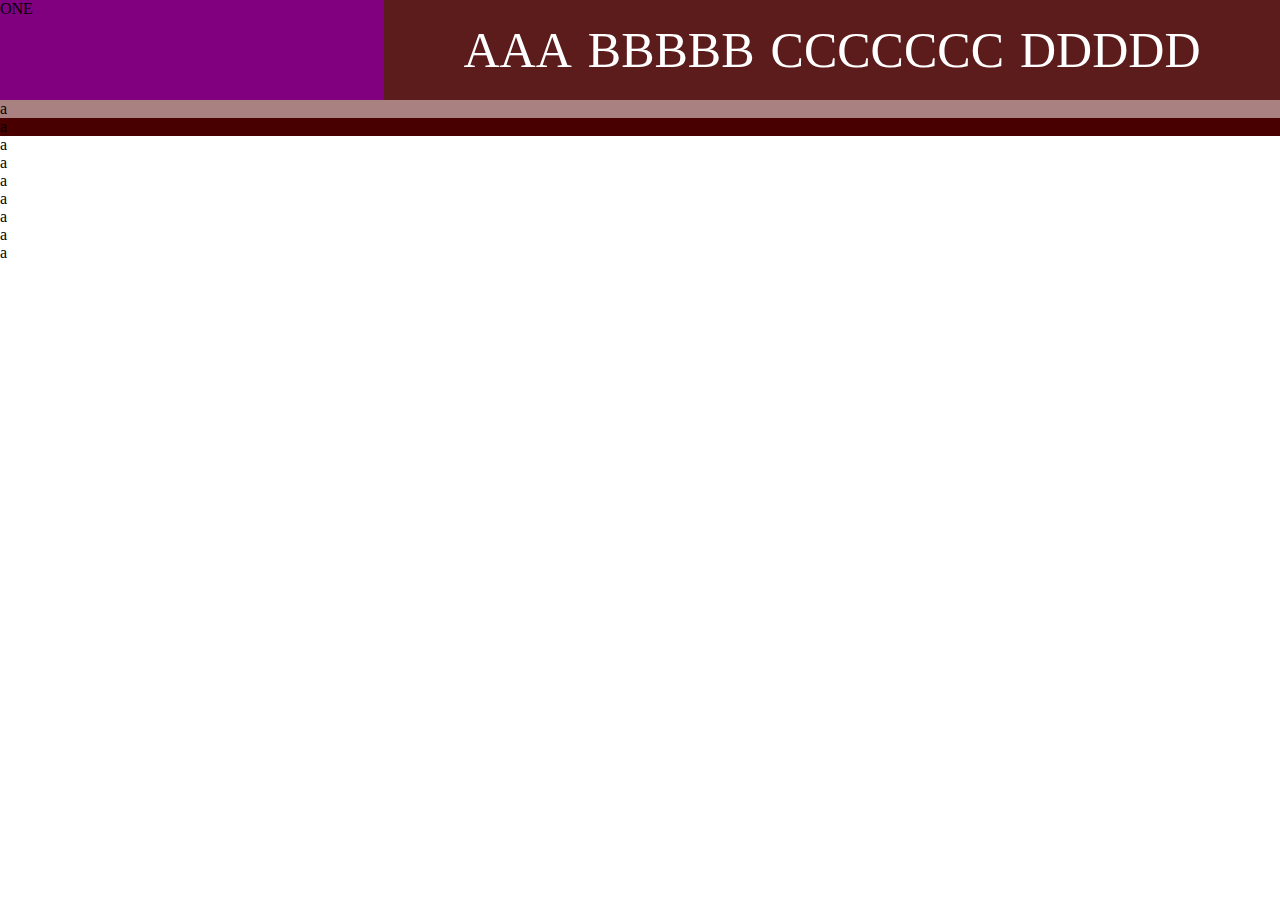
<file: Exercice template grid/index.html>
<!DOCTYPE html>
<html lang="en">

<head>
    <meta charset="UTF-8">
    <meta http-equiv="X-UA-Compatible" content="IE=edge">
    <meta name="viewport" content="width=device-width, initial-scale=1.0">
    <link rel="stylesheet" href="/Exercice template grid/style.css">
    <link href="https://cdn.jsdelivr.net/npm/bootstrap@5.0.2/dist/css/bootstrap.min.css" rel="stylesheet" integrity="sha384-EVSTQN3/azprG1Anm3QDgpJLIm9Nao0Yz1ztcQTwFspd3yD65VohhpuuCOmLASjC" crossorigin="anonymous">
    <script src="https://cdn.jsdelivr.net/npm/bootstrap@5.0.2/dist/js/bootstrap.bundle.min.js" integrity="sha384-MrcW6ZMFYlzcLA8Nl+NtUVF0sA7MsXsP1UyJoMp4YLEuNSfAP+JcXn/tWtIaxVXM" crossorigin="anonymous"></script>


    <title>Document</title>
</head>

<body>
    
    <div class="container1">
        <div class="row1">
            <div class="one">ONE</div>

            <div class="two"><ul><li><a href="#">AAA</a></li><li><a href="#">BBBBB</a></li><li><a href="#">CCCCCCC</a></li><li><a href="#">DDDDD</a></li></ul>
            </div>
        </div>

            <div class="three">a</div>

            <div class="four">a</div>

            <div class="five">a</div>

            <div class="six">a</div>


        <div class="seven">
            a
        </div>

        <div class="eight">
            a
        </div>

        <div class="nine">
            a
        </div>

        <div class="ten">
            a
        </div>

        <div class="eleven">
            a
        </div>
    </div>
</body>

</html>
</file>
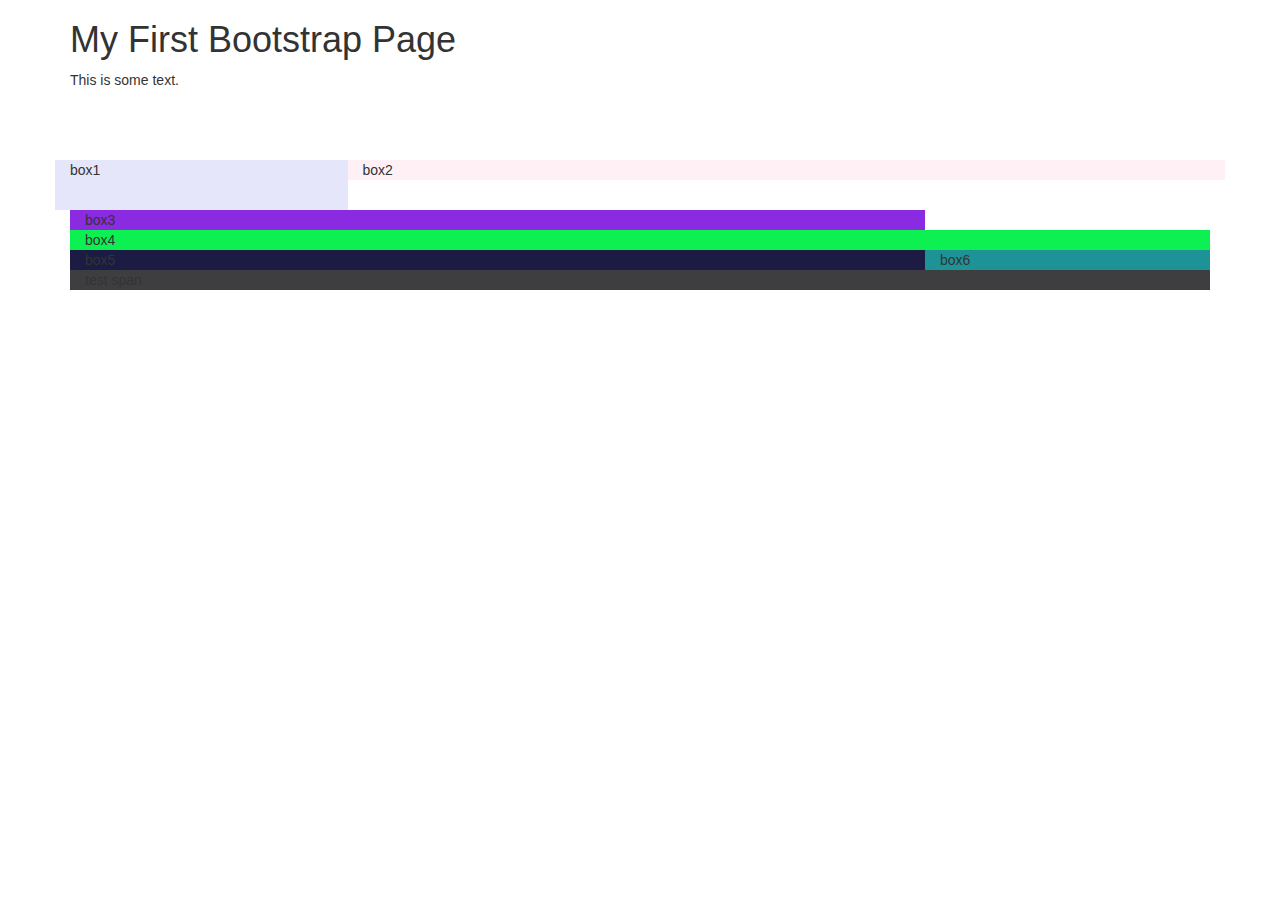
<file: Exercice Bootstrap/html/index.html>
<!DOCTYPE html>
<html lang="en">
<head>
    <meta charset="UTF-8">
    <meta http-equiv="X-UA-Compatible" content="IE=edge">
    <meta name="viewport" content="width=device-width, initial-scale=1.0">
    <title>Document</title>
    <link rel="stylesheet" href="/Exercice Bootstrap/css/style.css">
    <!-- Latest compiled and minified CSS -->
<link rel="stylesheet" href="https://maxcdn.bootstrapcdn.com/bootstrap/3.4.1/css/bootstrap.min.css">

<!-- jQuery library -->
<script src="https://ajax.googleapis.com/ajax/libs/jquery/3.6.0/jquery.min.js"></script>

<!-- Latest compiled JavaScript -->
<script src="https://maxcdn.bootstrapcdn.com/bootstrap/3.4.1/js/bootstrap.min.js"></script>

</head>
<body>
    <div class="container">
        <h1>My First Bootstrap Page</h1>
        <p>This is some text.</p>
      </div>
      <br>
      <br>
      <br>
    <div class="container">
    <div class="row">
            <div class="col-sm-3 toto" style="background-color:lavender;">box1</div> 
            <div class="col-sm-9" style="background-color:lavenderblush;">box2</div>
    </div>
            <div class="col-sm-9" style="background-color:blueviolet;">box3</div>
            <div class="col-sm-12" style="background-color:rgb(12, 241, 81);">box4</div>
            <div class="col-sm-9" style="background-color:rgb(27, 27, 68);">box5</div>
            <div class="col-sm-3" style="background-color:rgb(29, 147, 151);">box6</div>
            <div class="col-sm-12" style="background-color:rgb(62, 62, 65);">test span</div>  
    </div>
    

</body>
</html>
</file>
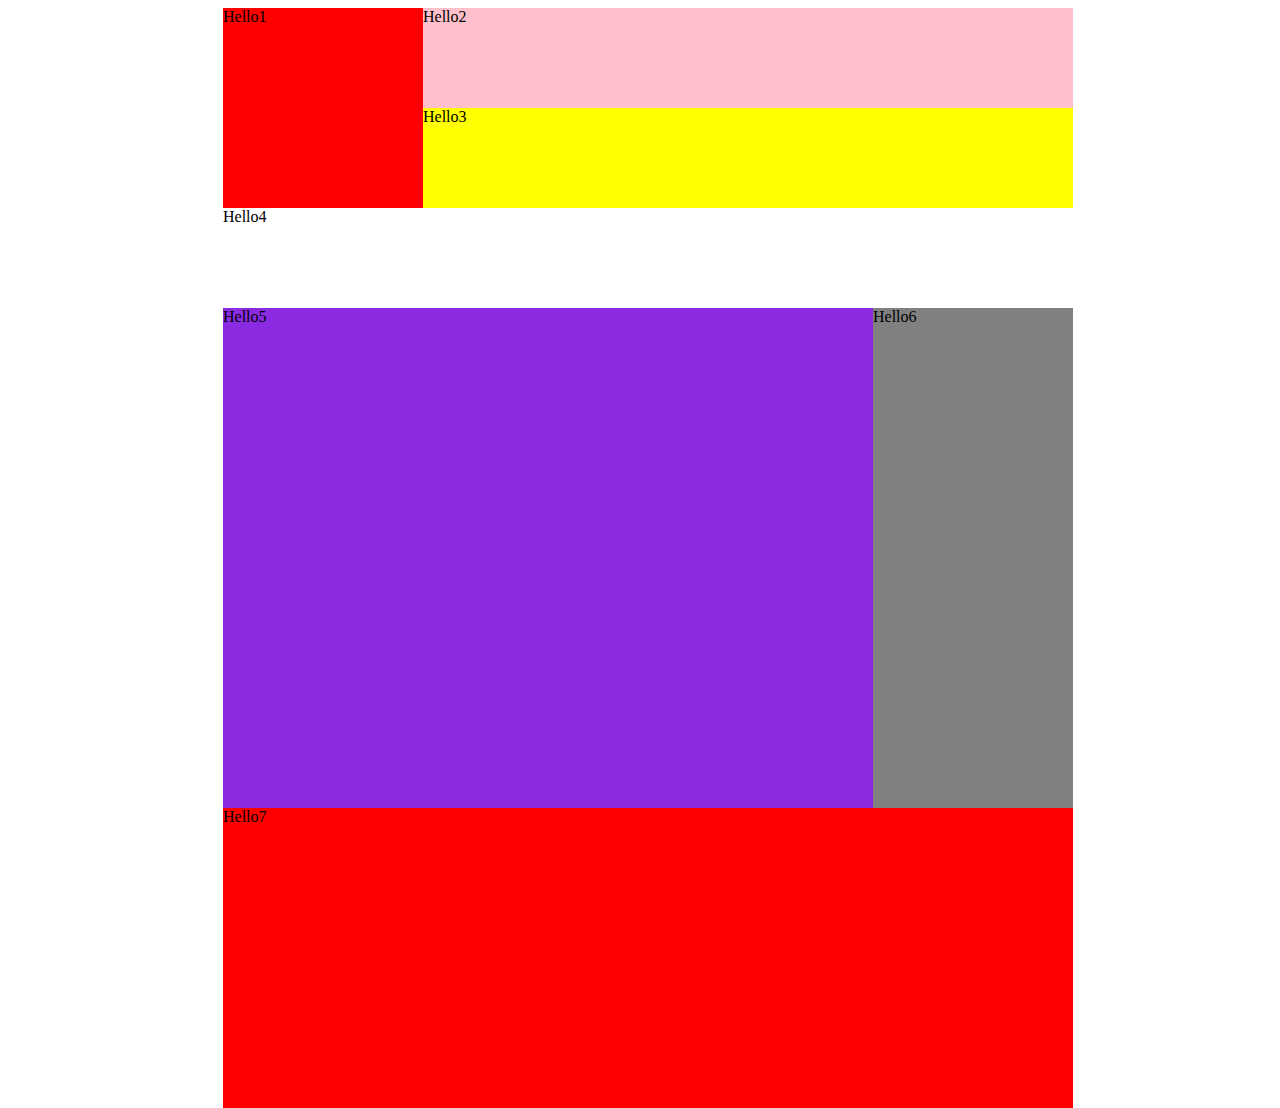
<file: Exercice Div + container/Html/index.html>
<!DOCTYPE html>
<html lang="en">
<head>
    <meta charset="UTF-8">
    <meta http-equiv="X-UA-Compatible" content="IE=edge">
    <meta name="viewport" content="width=device-width, initial-scale=1.0">
    <title>Document</title>
    <link rel="stylesheet" href="/Exercice Div + container/Css/style.css">
</head>
<body>

    <div class="container">
        <div class="box1"> Hello1 </div>
            <div class="box2"> Hello2 </div>
                <div class="box3"> Hello3 </div>
            <div class="box4"> Hello4 </div>
        <div class="box5"> Hello5 </div>
    <div class="box6"> Hello6 </div>
    <div class="box7"> Hello7 </div>
</div>
        
</body>
</html>
</file>
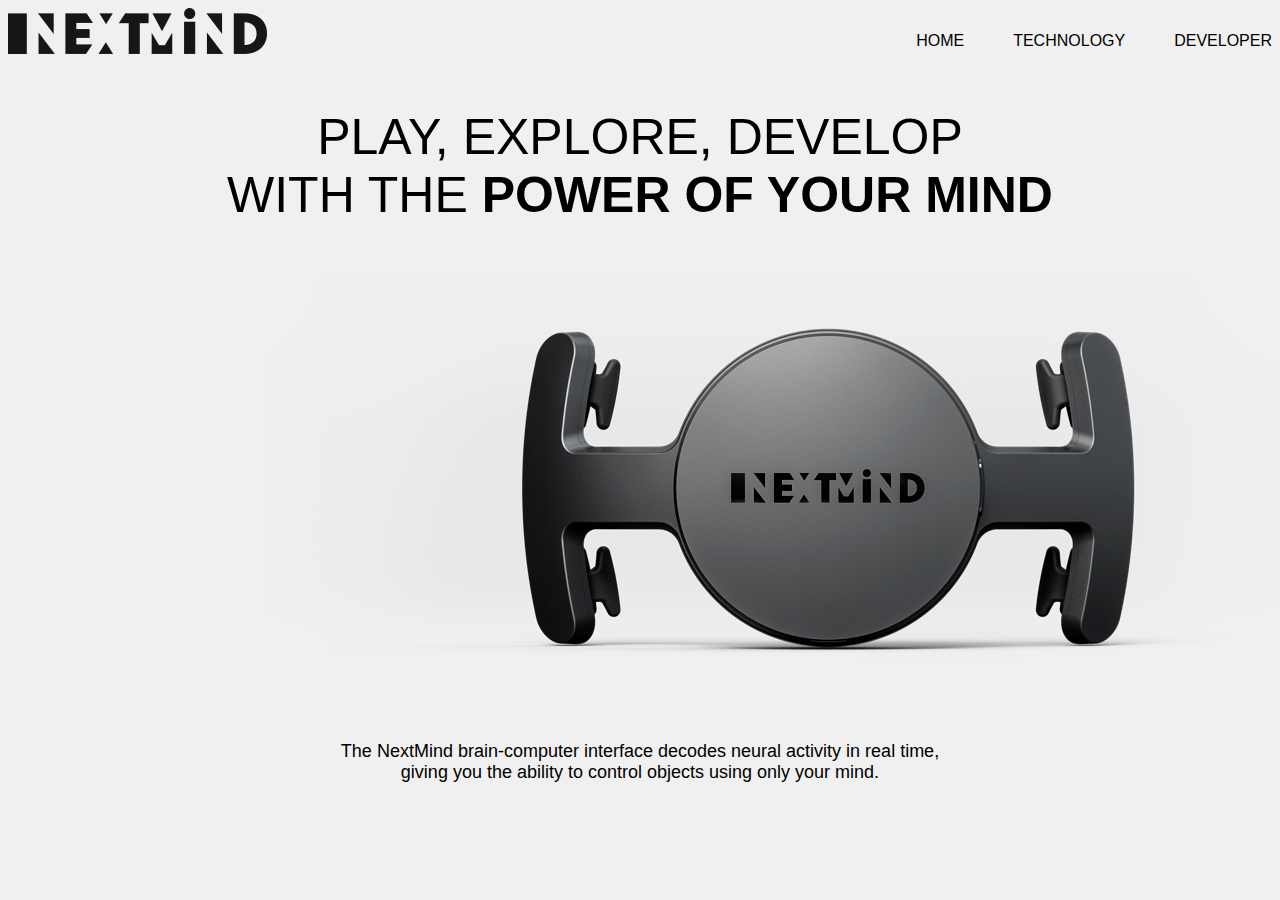
<file: Exercice NextMind/html/index.html>
<!DOCTYPE html>
<html lang="en">

<head>
    <meta charset="UTF-8">
    <meta http-equiv="X-UA-Compatible" content="IE=edge">
    <meta name="viewport" content="width=device-width, initial-scale=1.0">
    <title>NextMind</title>
    <link rel="stylesheet" href="/Exercice NextMind/css/style.css">
</head>


<body>
<div class="container">
    <header>
        <nav>
            <img src="/Exercice NextMind/images/ICO_NX_DARK.png" alt="Logo">
            <ul>
                <li>HOME</li>
                <li>TECHNOLOGY</li>
                <li>DEVELOPER</li>
            </ul>
            <p>
                PLAY, EXPLORE, DEVELOP
                <br>
                WITH THE <b>POWER OF YOUR MIND</b>
            </p>
            <div class="prototype">
                <img src="/Exercice NextMind/images/nextmind_front-e1649168830948.png" alt="prototype">
            </div>        
        </nav>
    <div class="endheader">
        <p>
            The NextMind brain-computer interface decodes neural activity in real time,
            <br> 
            giving you the ability to control objects using only your mind.
        </p>
    </div>
    </header>
</div>

</body>

</html>
</file>
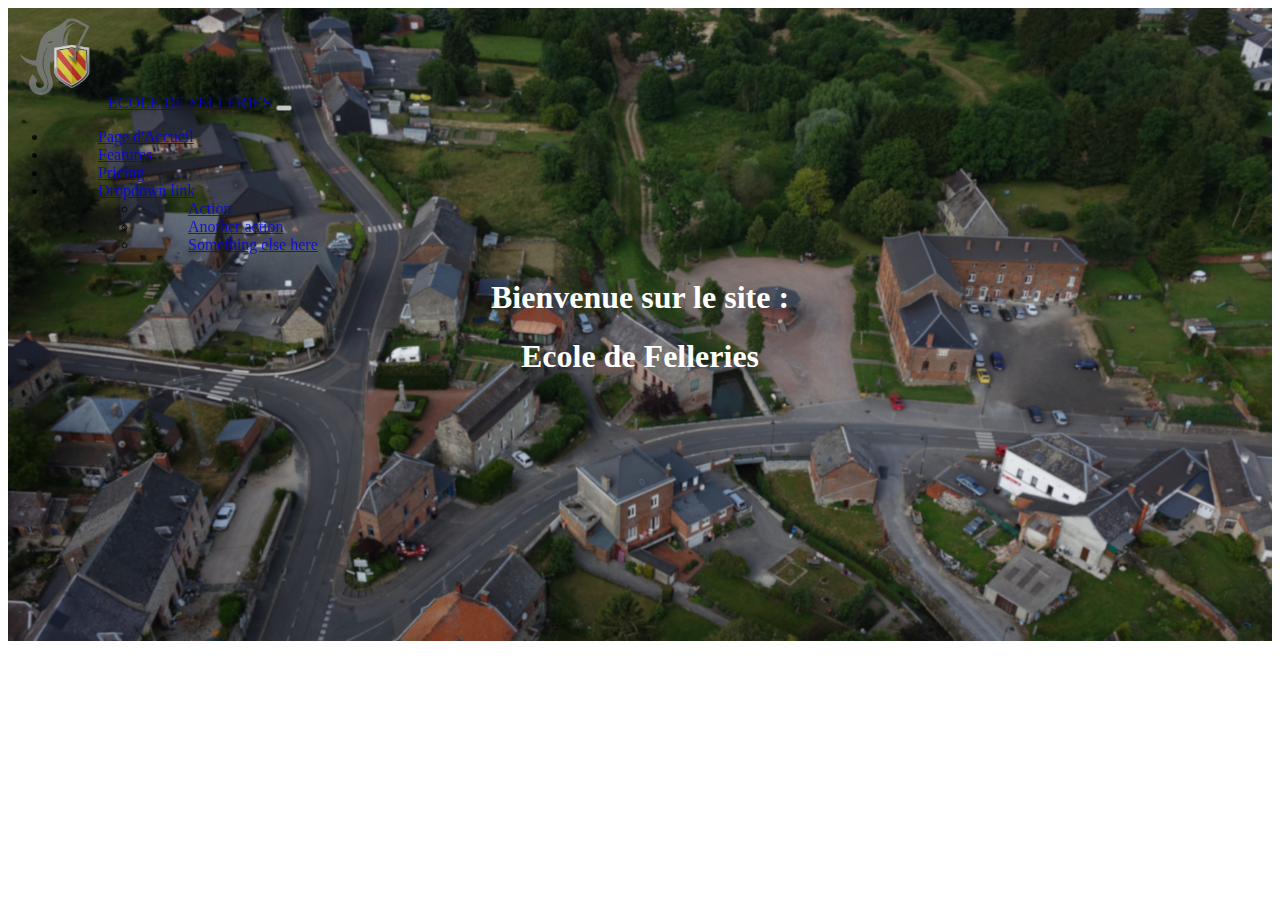
<file: Site Ecole/html/index.html>
<!DOCTYPE html>
<html lang="en">

<head>
    <meta charset="UTF-8">
    <meta http-equiv="X-UA-Compatible" content="IE=edge">
    <meta name="viewport" content="width=device-width, initial-scale=1.0">
    <link rel="stylesheet" href="/Site Ecole/css/style.css">
    <link href="https://cdn.jsdelivr.net/npm/bootstrap@5.2.0-beta1/dist/css/bootstrap.min.css" rel="stylesheet"
        integrity="sha384-0evHe/X+R7YkIZDRvuzKMRqM+OrBnVFBL6DOitfPri4tjfHxaWutUpFmBp4vmVor" crossorigin="anonymous">
    <script src="https://cdn.jsdelivr.net/npm/bootstrap@5.2.0-beta1/dist/js/bootstrap.bundle.min.js"
        integrity="sha384-pprn3073KE6tl6bjs2QrFaJGz5/SUsLqktiwsUTF55Jfv3qYSDhgCecCxMW52nD2"
        crossorigin="anonymous"></script>
    <title>Accueil</title>
</head>

<body>
    <header>
        <nav class="navbar navbar-expand-lg navbar-dark bg-dark">
            <div class="container-fluid">
                <a class="navbar-brand" href="#">
                    <img src="/Site Ecole/img/LOGO+FELLERIES+ELEPHANT+2019-2000-640w.webp" alt="" width="100"
                        class="d-inline-block align-text-center">ECOLE DE FELLERIES
                </a>
                <button class="navbar-toggler" type="button" data-bs-toggle="collapse" data-bs-target="#navbarNavDropdown"
                    aria-controls="navbarNavDropdown" aria-expanded="false" aria-label="Toggle navigation">
                    <span class="navbar-toggler-icon"></span>
                </button>
                <div class="collapse navbar-collapse" id="navbarNavDropdown">
                    <ul class="navbar-nav">
                        <li class="nav-item">
                            <a class="nav-link active" aria-current="page" href="#">Page d'Accueil</a>
                        </li>
                        <li class="nav-item">
                            <a class="nav-link" href="#">Features</a>
                        </li>
                        <li class="nav-item">
                            <a class="nav-link" href="#">Pricing</a>
                        </li>
                        <li class="nav-item dropdown">
                            <a class="nav-link dropdown-toggle" href="#" id="navbarDropdownMenuLink" role="button"
                                data-bs-toggle="dropdown" aria-expanded="false">
                                Dropdown link
                            </a>
                            <ul class="dropdown-menu" aria-labelledby="navbarDropdownMenuLink">
                                <li><a class="dropdown-item" href="#">Action</a></li>
                                <li><a class="dropdown-item" href="#">Another action</a></li>
                                <li><a class="dropdown-item" href="#">Something else here</a></li>
                            </ul>
                        </li>
                    </ul>
                </div>
            </div>
        </nav>
        </div>
    </header>

        <div class="corps1">
            <div class="photo">
                <img id="photo" src="/Site Ecole/img/felleries_vue_aerienne_gf.jpg" alt="fond">
            </div>
            <div class="titre1">
                <h1>Bienvenue sur le site :</h1>
                <h1>Ecole de Felleries</h1>
            </div>
        </div>
    
    
    

</body>

</html>
</file>
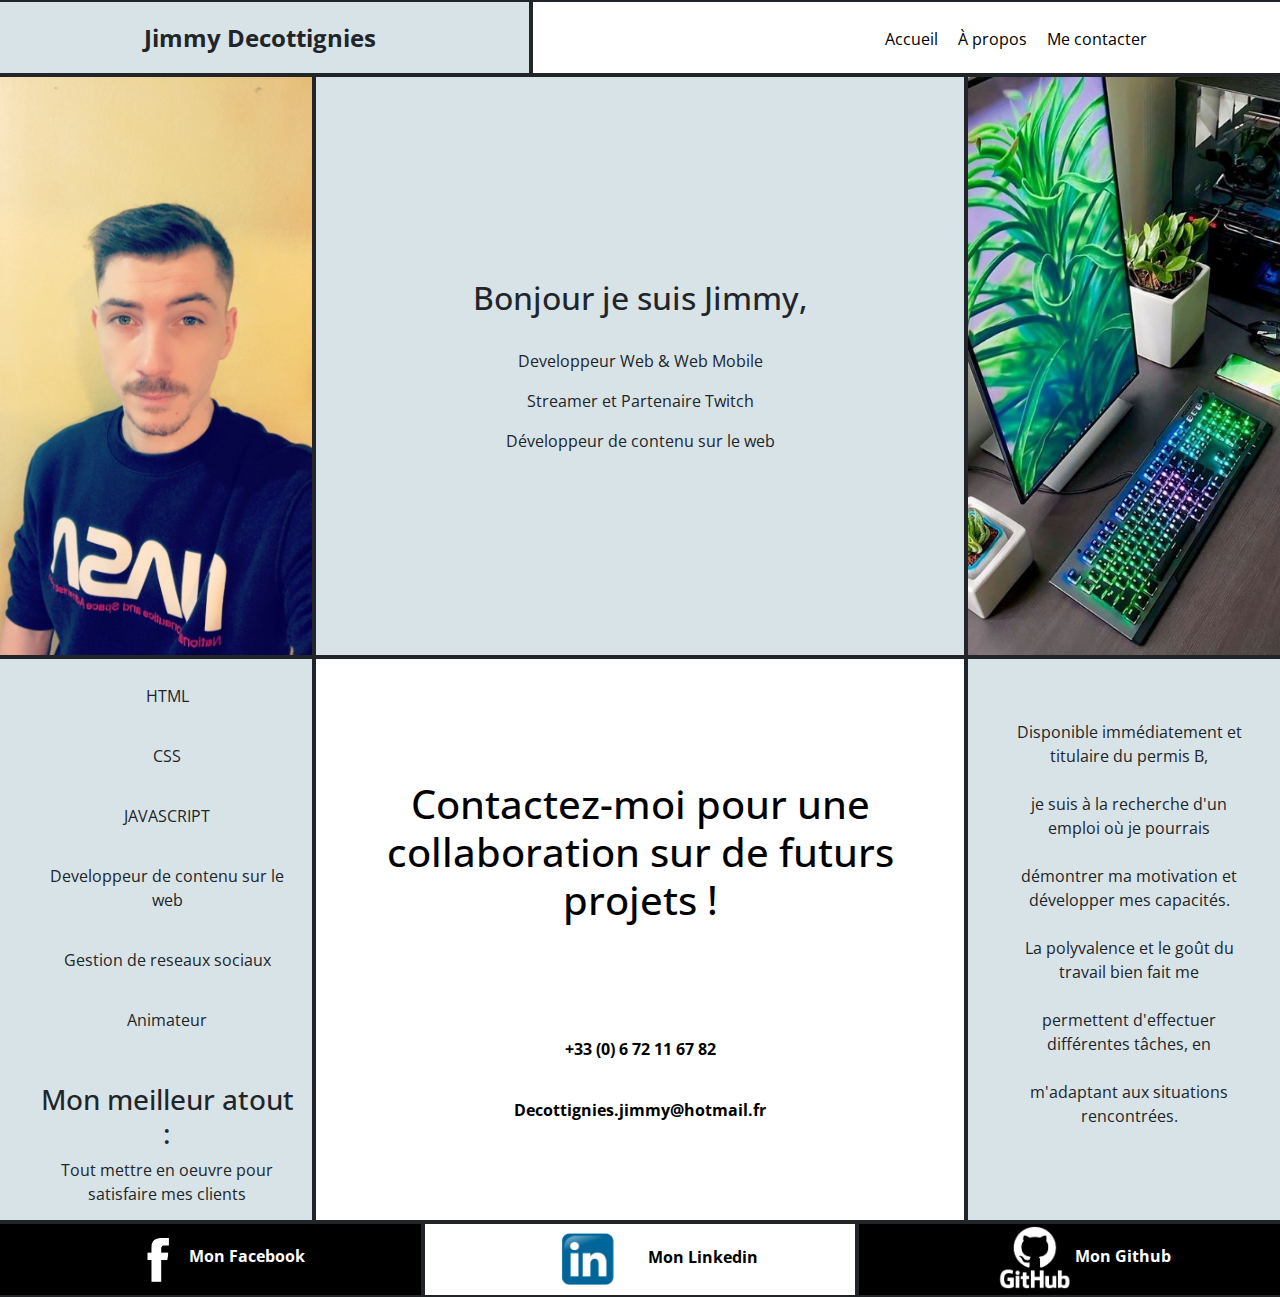
<file: CV Grid colonne Boostrap/cv.html>
<!DOCTYPE html>
<html lang="en">

<head>
    <meta charset="UTF-8">
    <meta http-equiv="X-UA-Compatible" content="IE=edge">
    <meta name="viewport" content="width=device-width, initial-scale=1.0">
    <link rel="stylesheet" href="/CV Grid colonne Boostrap/cv.css">
    <link rel="stylesheet" href="https://cdn.jsdelivr.net/npm/bootstrap@5.2.0-beta1/dist/css/bootstrap.min.css">
    <link rel="stylesheet" href="	https://cdn.jsdelivr.net/npm/bootstrap@5.2.0-beta1/dist/js/bootstrap.bundle.min.js">
    <!----------------            FONT               ---------------------->
    <link rel="preconnect" href="https://fonts.googleapis.com">
    <link rel="preconnect" href="https://fonts.gstatic.com" crossorigin>
    <link href="https://fonts.googleapis.com/css2?family=Open+Sans:wght@300&display=swap" rel="stylesheet">
    <!---------------------------------------------------------------------->
    <title>Document</title>
</head>

<body>
    <header>
        <div class="container1">
            <div class="row">
                <div class="col-12 col-sm-5 col-md-5 col-lg-5 col-xl-5" id="box1">
                    <h1 id="nom">Jimmy Decottignies</h1>
                </div>
                <div class="col-12 col-sm-7 col-md-7 col-lg-7 col-xl-7" id="box2">
                    <ul>
                        <a class="menu2" href="https://www.w3schools.com/" target="_parent">Accueil</a>
                        <a class="menu2" href="https://www.w3schools.com/" target="_parent">À propos</a>
                        <a class="menu2" href="https://www.w3schools.com/" target="_parent">Me contacter</a>
                    </ul>
                </div>
            </div>
        </div>
    </header>

        <!-- ligne transparente pour combler le position fixed du header -->
        <div class="row">
            <div class="col-12 col-sm-12 col-md-12 col-lg-12 col-xl-12" id="box3">
            </div>
        </div>
        <!---------------------------------------------------------------------------------->
        <div class="row">
            <div class="col-12 col-sm-6 col-md-4 col-lg-3 col-xl-3 px-0" id="box4"> <!-- px-0 remet le padding image a 0-->
                <img src="/CV Grid colonne Boostrap/thumbnail_IMG_0849.jpg" alt="jim" class="img-fluid" id="jim">
            </div>
            <div class="col-12 col-sm-6 col-md-4 col-lg-6 col-xl-6" id="box5">
                <div class="presentation">
                <h2>Bonjour je suis Jimmy,</h2>
                <br>
                <p>Developpeur Web & Web Mobile</p>
                <p>Streamer et Partenaire Twitch</p>
                <p>Développeur de contenu sur le web</p>
                </div>
            </div>
            <div class="col-12 col-sm-12 col-md-4 col-lg-3 col-xl-3 px-0" id="box6">
                <img src="/CV Grid colonne Boostrap/test.jpg" alt="jim" class="img-fluid" id="home">
            </div>            
        </div>

        <div class="row">
            <div class="col-12 col-sm-6 col-md-4 col-lg-3 col-xl-3" id="box7"> 
                <ul class="comp">
                    <li class="competence">
                        <p class="competence2">HTML</p>
                    </li>
                    <li class="competence">
                        <p class="competence2">CSS</p>
                    </li>
                    <li class="competence">
                        <p class="competence2">JAVASCRIPT</p>
                    </li>
                    <li class="competence">
                        <p class="competence2">Developpeur de contenu sur le web</p>
                    </li>
                    <li class="competence">
                        <p class="competence2">Gestion de reseaux sociaux</p>
                    </li>
                    <li class="competence">
                        <p class="competence2">Animateur</p>
                    </li>
    
                    <h3 class="atout">Mon meilleur atout :</h3>
                    <p class="atout">Tout mettre en oeuvre pour satisfaire mes clients</p>   
                </ul>
            </div>
            <div class="col-12 col-sm-6 col-md-4 col-lg-6 col-xl-6" id="box8">
                <h1 class="contact">Contactez-moi pour une collaboration sur de futurs projets !</h1>
            <p class="tel">+33 (0) 6 72 11 67 82</p>
            <a class="mail" href="mailto:Decottignies.jimmy@hotmail.fr">
                <p>Decottignies.jimmy@hotmail.fr</p>
            </a>
            </div>
            <div class="col-12 col-sm-12 col-md-4 col-lg-3 col-xl-3" id="box9">
                <p class="motivation">Disponible immédiatement et titulaire du permis B,<br> <br>
                    je suis à la recherche d'un emploi où je pourrais <br><br>
                    démontrer ma motivation et développer mes capacités. <br><br>
                    La polyvalence et le goût du travail bien fait me <br><br>
                    permettent d'effectuer différentes tâches, en <br><br>
                    m'adaptant aux situations rencontrées. <br><br>    
                </p>
            </div>            
        </div>

        <div class="row">
            <div class="col-12 col-sm-12 col-md-4 col-lg-4 col-xl-4" id="box10">
                <a class="facebook" href="https://www.facebook.com/decottignies.jimmy/"><img class="img-fluid"
                    src="/Exercice CV responsive/facebook-noir.png" id="facebook2">&nbsp &nbsp &nbsp Mon Facebook</a>
            </div>
            <div class="col-12 col-sm-12 col-md-4 col-lg-4 col-xl-4" id="box11">
                <a class="linkedin"
                    href="https://fr.linkedin.com/in/jimmy-decottignies-916401241?trk=people-guest_people_search-card"><img
                    class="img-fluid" id="linkedin2" src="/Exercice CV responsive/linkedin.jpg" alt="">Mon Linkedin
</a>
            </div>
            <div class="col-12 col-sm-12 col-md-4 col-lg-4 col-xl-4" id="box12">
                <a id="github" class="img-fluid" href="https://github.com/DecottigniesJimmy"><img class="github2"
                    src="/CV Grid colonne Boostrap/github.jpg" alt=""> Mon Github</a>
            </div>            
        </div>



</body>

</html>
<!--.col-	 à 576px
.col-sm-	 à 567px.
.col-md-	 à 768px
.col-lg-	 992px
.col-xl-	​​​​​​​ 1200px.-->
</file>
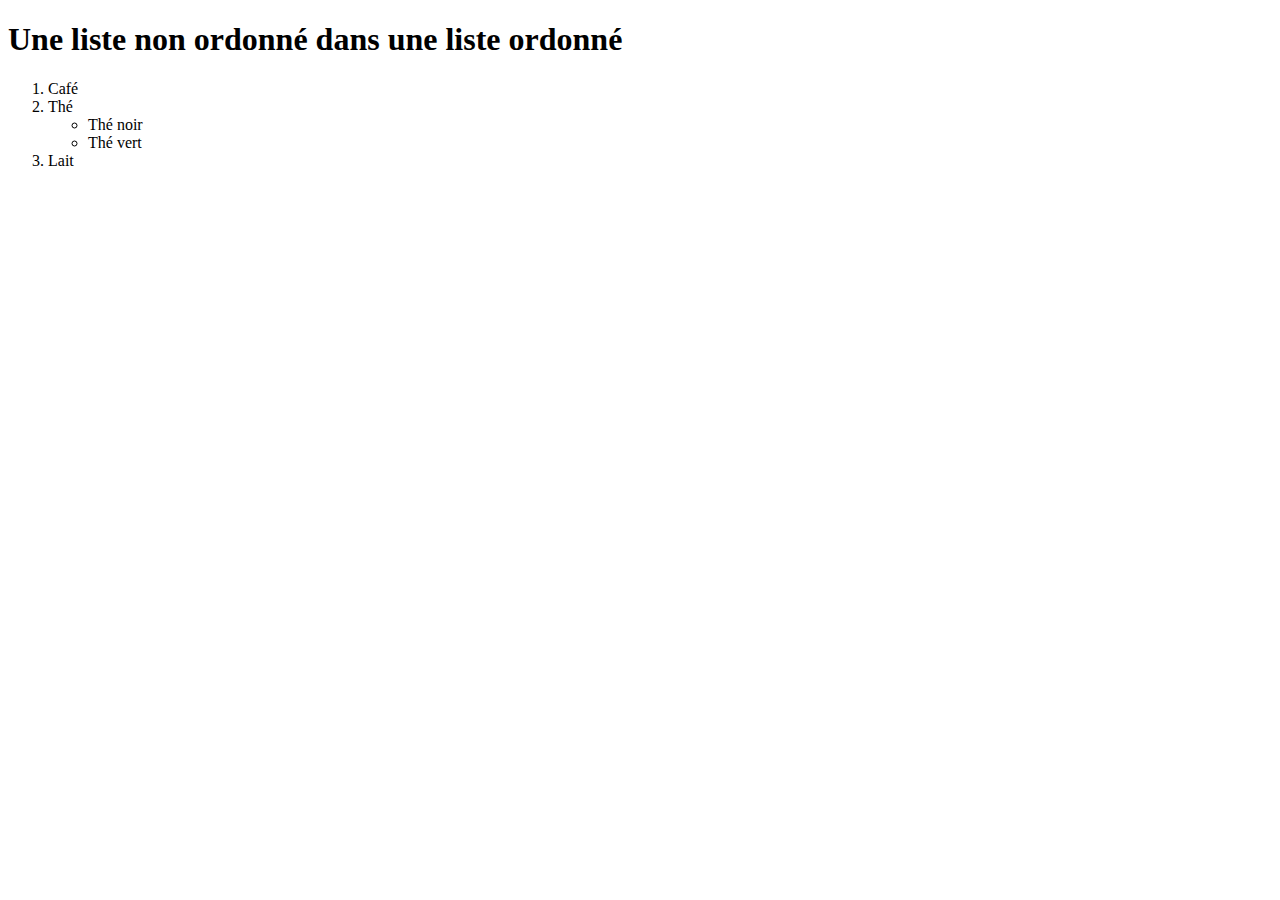
<file: Exercice liste non organisé/List organisé.html>
<!DOCTYPE html>
<html>
<body>

<h1>Une liste non ordonné dans une liste ordonné</h1>

<ol>
  <li>Café</li>
  <li>Thé
    <ul>
      <li>Thé noir</li>
      <li>Thé vert</li>
    </ul>
  </li>
  <li>Lait</li>
</ol>

</body>
</html>
</file>
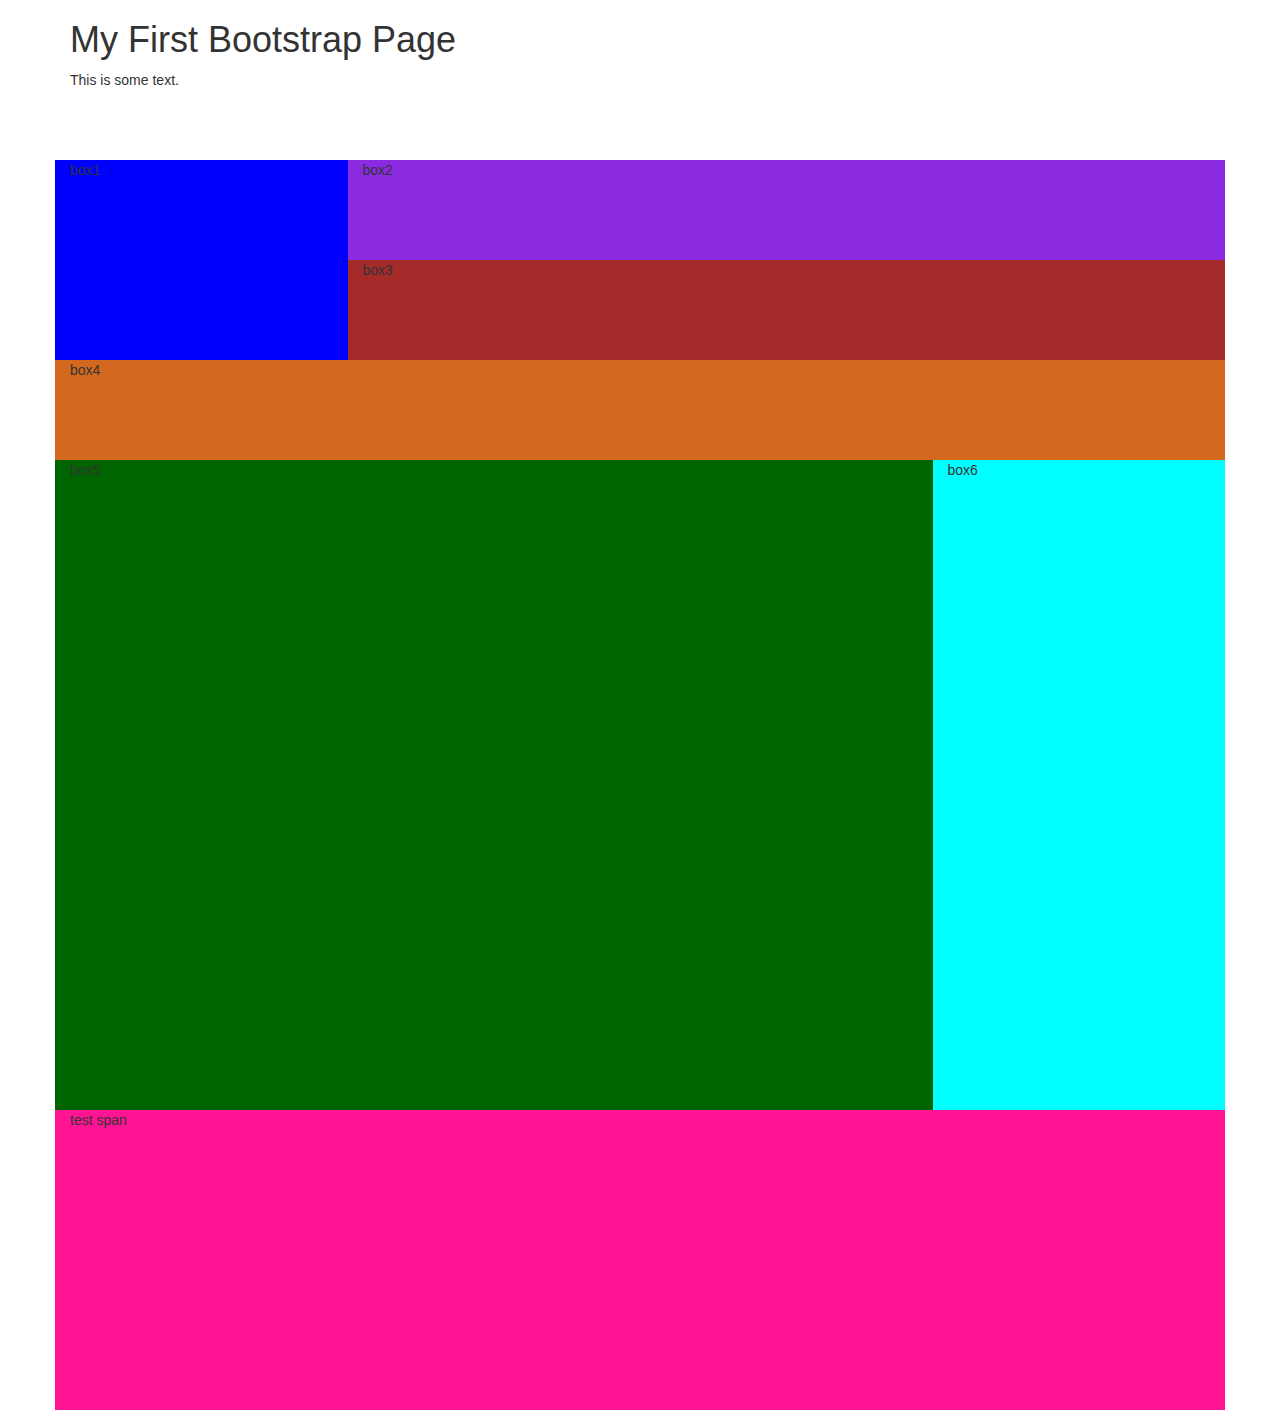
<file: Exercice Bootstrap/html/Div container Boostrap.html>
<!DOCTYPE html>
<html lang="en">
<head>
    <meta charset="UTF-8">
    <meta http-equiv="X-UA-Compatible" content="IE=edge">
    <meta name="viewport" content="width=device-width, initial-scale=1.0">
    <title>Document</title>
    <link rel="stylesheet" href="/Exercice Bootstrap/css/style2boostrap.css">
    <!-- Latest compiled and minified CSS -->
<link rel="stylesheet" href="https://maxcdn.bootstrapcdn.com/bootstrap/3.4.1/css/bootstrap.min.css">

<!-- jQuery library -->
<script src="https://ajax.googleapis.com/ajax/libs/jquery/3.6.0/jquery.min.js"></script>

<!-- Latest compiled JavaScript -->
<script src="https://maxcdn.bootstrapcdn.com/bootstrap/3.4.1/js/bootstrap.min.js"></script>

</head>
<body>
    <div class="container">
        <h1>My First Bootstrap Page</h1>
        <p>This is some text.</p>
      </div>
      <br>
      <br>
      <br>
    <div class="container">
    <div class="row">
            <div class="col-sm-3 a">box1</div> 
            <div class="col-sm-9 a1">box2</div>
            <div class="col-sm-9 a2">box3</div>
            <div class="col-sm-12 a3">box4</div>
            <div class="col-sm-9 a4">box5</div>
            <div class="col-sm-3 a5">box6</div>
            <div class="col-sm-12 a6">test span</div>
    </div>
</file>
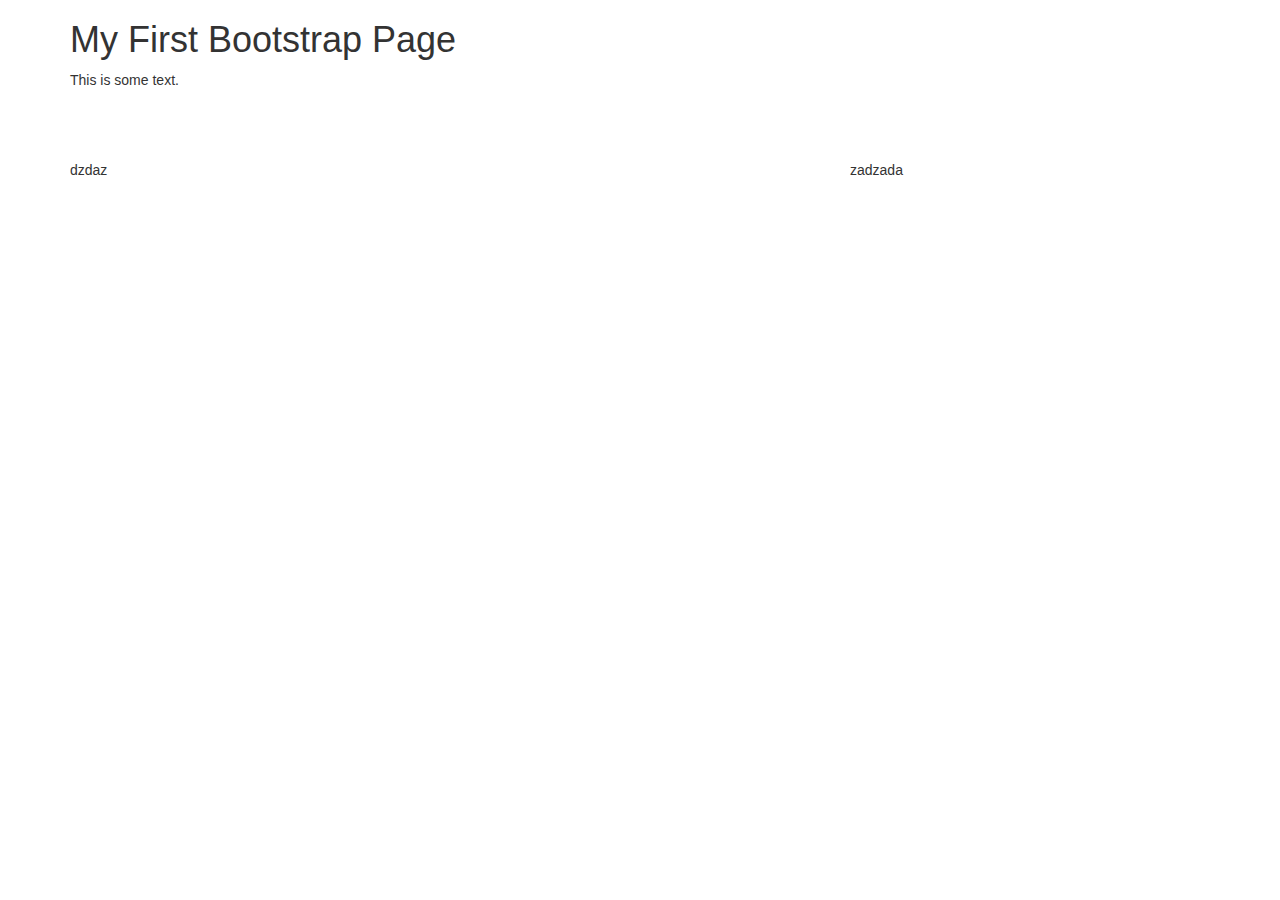
<file: Exercice Bootstrap/html/responsive.html>
<!DOCTYPE html>
<html lang="en">
<head>
    <meta charset="UTF-8">
    <meta http-equiv="X-UA-Compatible" content="IE=edge">
    <meta name="viewport" content="width=device-width, initial-scale=1.0">
    <title>Document</title>
    <link rel="stylesheet" href="/Exercice Bootstrap/css/style.css">
    <!-- Latest compiled and minified CSS -->
<link rel="stylesheet" href="https://maxcdn.bootstrapcdn.com/bootstrap/3.4.1/css/bootstrap.min.css">

<!-- jQuery library -->
<script src="https://ajax.googleapis.com/ajax/libs/jquery/3.6.0/jquery.min.js"></script>

<!-- Latest compiled JavaScript -->
<script src="https://maxcdn.bootstrapcdn.com/bootstrap/3.4.1/js/bootstrap.min.js"></script>

</head>
<body>
    <div class="container">
        <h1>My First Bootstrap Page</h1>
        <p>This is some text.</p>
      </div>
      <br>
      <br>
      <br><div class="container">
        <div class="row">
            <div class="col-12 col-sm-6 col-md-7 col-lg-8">dzdaz</div>
            <div class="col-12 col-sm-6 col-md-5 col-lg-4">zadzada</div>
        </div>
        </div>
        


    

</body>
</html>
</file>
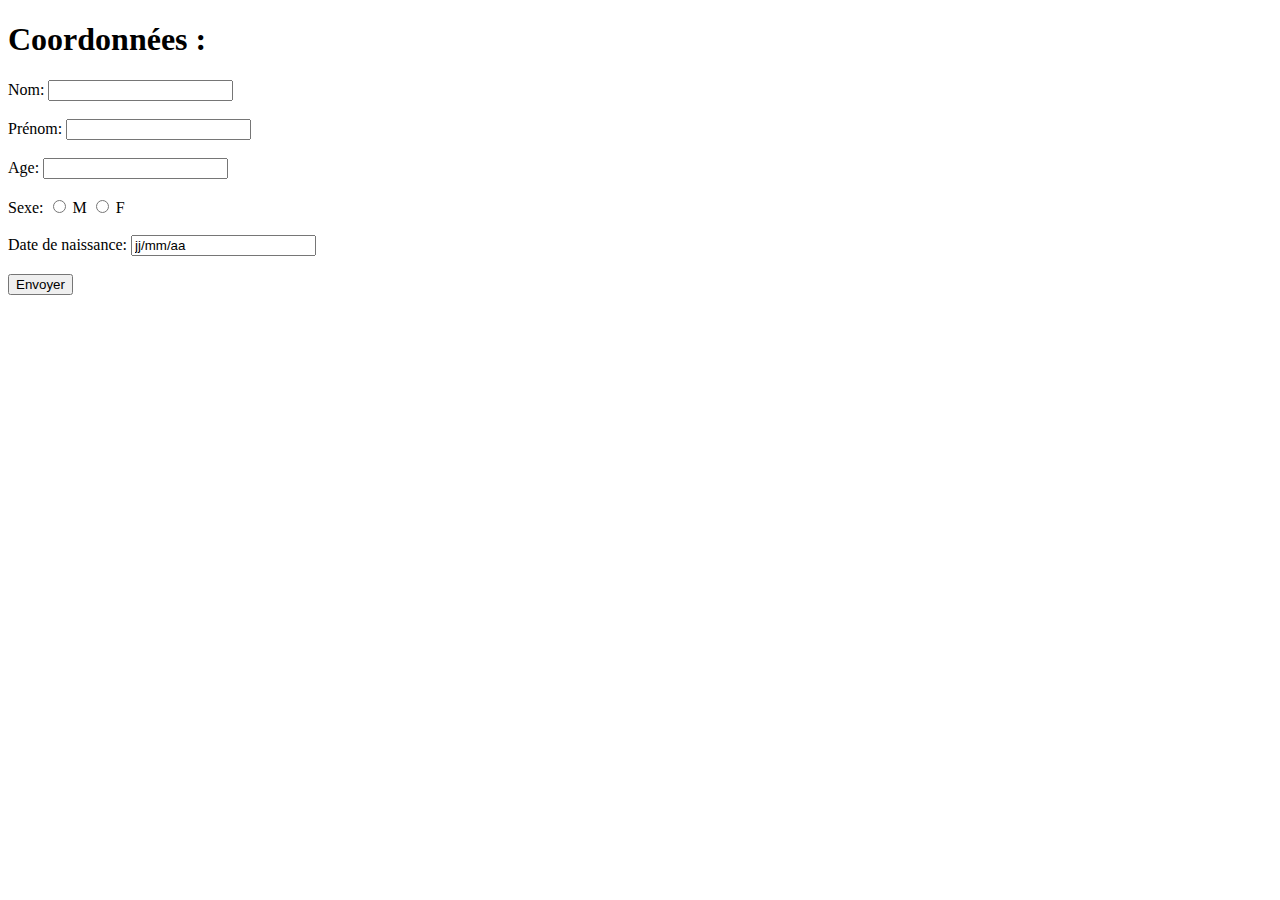
<file: Exercice Formulaire HTML/html/formulairebasique.html>
<!DOCTYPE html>
<html lang="en">

<head>
    <meta charset="UTF-8">
    <meta http-equiv="X-UA-Compatible" content="IE=edge">
    <meta name="viewport" content="width=device-width, initial-scale=1.0">
    <title>Document</title>
</head>

<body>

<h1>Coordonnées :</h1>

    <form>
        <label for="nom">Nom:</label>
        <input type="text" id="nom" value="">
        <br>
        <br>
        <label for="prenom">Prénom:</label>
        <input type="text" id="prenom" value="">
        <br>
        <br>
        <label for="age">Age:</label>
        <input type="text" id="age" value="">
        <br>
        <br>
        <label for="sexe">Sexe:</label>
        <input type="radio" id="sexe" value="M"> M
        <input type="radio" id="sexe" value=""> F
        <br>
        <br>
        <label for="birthdate">Date de naissance:</label>
        <input type="text" id="birthdate" value="jj/mm/aa">
        <br>
        <br>
        <input type="submit" id="submit" value="Envoyer">
    </form>




</body>

</html>
</file>
<file: Exercice template grid/style.css>
body {
    margin: 0;
    padding: 0;
}


ul {
    padding: 0;
    margin: 0;
    list-style-type: none;
    text-align: center;
    position: relative;
    top: 50%;
    -ms-transform: translateY(-50%);
    -webkit-transform: translateY(-50%);
    transform: translateY(-50%);
}

li {
    display: inline;
    padding: 8px;
}

a {
    text-decoration: none;
    color: white;
    font-size: 50px;
}


   ul li a:hover {
    background:rgb(111, 34, 34);
    color:purple;
    padding: 20px;
    }

    ul li a:active {
        background:rgb(255, 0, 0);
        color:rgb(255, 5, 255);
        padding: 20px;
        }
    
.row1 {
display: grid;
grid-template-columns: 30% 70%;
height: 100px;
}

.one {
    background-color: purple;
}

.two {
    background-color:rgb(93, 28, 28);
}

.three {
    background-color: rgb(170, 129, 129);
}

.four {
    background-color: rgb(72, 0, 0);
}
</file>
<file: Exercice Bootstrap/css/style.css>
.toto{
    height: 50px;
}
</file>
<file: Exercice Div + container/Css/style.css>
.container {
width: 850px; height: 1000px;
margin: 0 auto;
}

.box1 {
background-color: red;
width: 200px; height: 200px;
float: left;
}

.box2 {
background-color: pink;
width: 650px; height: 100px;
float: right;
}

.box3 {
background-color: yellow;
width: 650px; height: 100px;
float: right;
}

.box4 {
    background-color: white;
    width: 850px; height: 100px;
    float: left;
}

.box5 {
    background-color: blueviolet;
    width: 650px; height: 500px;
    float: left;
}

.box6 {
background-color: grey;
width: 200px; height: 500px;
float: right;
}

.box7 {
background-color: rgb(255, 0, 0);
width: 850px; height:300px;
float: left;
}

body{
    width: 100%;
}

@media only screen and (max-width: 620px) {
    /* For mobile phones: */
    .box1, .box2, .box3, .box4, .box5, .box6, .box7 {
      width: 100%;
    }
}
</file>
<file: Exercice NextMind/css/style.css>
body {
    background-color: #f0f0f0;
}

ul {
    float: right;
}

li {
    font-family: -apple-system, BlinkMacSystemFont, 'Segoe UI', Roboto, Oxygen, Ubuntu, Cantarell, 'Open Sans', 'Helvetica Neue', sans-serif;
    margin: 0;
    display: inline-block;
    padding: 8px 0 8px 45px;
    font-weight: 500;
}

nav p {
    font-size: 50px;
    text-align: center;
    font-family: -apple-system, BlinkMacSystemFont, 'Segoe UI', Roboto, Oxygen, Ubuntu, Cantarell, 'Open Sans', 'Helvetica Neue', sans-serif;
}

.prototype {
    display: block;
    margin-left: auto;
    margin-right: auto;
    width: 60%;
}

.endheader {
    font-size: 18px;
    text-align: center;
    font-family: -apple-system, BlinkMacSystemFont, 'Segoe UI', Roboto, Oxygen, Ubuntu, Cantarell, 'Open Sans', 'Helvetica Neue', sans-serif;
    padding: 30px;
}
</file>
<file: Site Ecole/css/style.css>
li{
    padding-left:50px;
    padding-right:50px;
  }

#photo{
    width: 100%;   
}

header{
    opacity: 0.8;
    z-index: 1;
    position: fixed;
    width: 100%;
}

.titre1 {
    position: absolute;
    top: 50%;
    left: 50%;
    transform: translate(-50%, -50%);
    color: white;
    text-align: center;
  }
  .corps1{
    position: relative; 
  }
  
  @media screen and (min-width: 320px) and (max-width: 480px)
  {
      .titre1
      {
          color: red; 
          background-color: black;
          bottom: 500px;
          
      }
  }
</file>
<file: CV Grid colonne Boostrap/cv.css>
body {
    width: 100%;
    margin: 0 ;
    padding: 0 ;
    overflow-x:hidden;
}

.container1 {
    width: 100%;
    font-family: 'Open Sans', sans-serif;
    position: fixed;
    z-index: 10;
    /* definit une priorité d'affichage (calque 1>2>3*/
}

.row {
    font-family: 'Open Sans', sans-serif;
}

#box1 {
    background-color: rgb(216, 227, 232);
    height: 75px;
    border: solid;
    border-width: 2px;
}


#nom {
    font-size: 150%;
    font-weight: bold;
    text-align: center;
    position: relative;
    top: 50%;
    -ms-transform: translateY(-50%);
    -webkit-transform: translateY(-50%);
    transform: translateY(-50%);
}

#box2 {
    background-color: white;
    height: 75px;
    border: solid;
    border-width: 2px;
}

.menu2 {
    text-decoration: none;
    color: black;
    padding: 4px 8px;
    position: relative;
    left: 700px;
    top: 25px;
}

#box3 {
    height: 75px;
}

#box4 {
    background-color: yellow;
    height: 582px;
    border: solid;
    border-width: 2px;
}

#jim {
    width: 100%;
    height: 100%;
    object-fit: cover;
}

#box5 {
    background-color: rgb(216, 227, 232);
    height: 582px;
    border: solid;
    border-width: 2px;
    font-size: 100%;
}

.presentation {
    text-align: center;
    position: relative;
    top: 50%;
    -ms-transform: translateY(-50%);
    -webkit-transform: translateY(-50%);
    transform: translateY(-50%);
}

#box6 {
    background-color: yellow;
    height: 582px;
    border: solid;
    border-width: 2px;
}

#home {
    width: 100%;
    height: 100%;
    object-fit: cover;
}

#box7 {
    background-color: rgb(216, 227, 232);
    height: 564.5px;
    float: left;
    border: solid;
    border-width: 2px;
    font-size: 100%;
}

.atout {
    position: relative;
    top: 40px;
    text-align: center;
}

.competence {
    padding: 10px;
    text-align: center;
    position: relative;
    top: 15px;
}

ul {
    list-style-type: none;
}

#box8 {
    background-color: white;
    height: 564.5px;
    float: left;
    border: solid;
    border-width: 2px;
    font-size: 100%;
}

.contact {

    text-decoration: none;
    color: black;
    text-align: center;
    position: relative;
    top: 30%;
    -ms-transform: translateY(-50%);
    -webkit-transform: translateY(-50%);
    transform: translateY(-50%);
    margin: 25px 25px;
}

.mail {
    text-decoration: none;
    color: black;
    font-size: 100%;
    font-weight: bold;
    text-align: center;
    position: relative;
    top: 35%;
    -ms-transform: translateY(-50%);
    -webkit-transform: translateY(-50%);
    transform: translateY(-50%);
}

.tel {
    text-decoration: none;
    color: black;
    font-size: 100%;
    font-weight: bold;
    text-align: center;
    position: relative;
    top: 35%;
    -ms-transform: translateY(-50%);
    -webkit-transform: translateY(-50%);
    transform: translateY(-50%);
    margin: 25px 25px;
}

#box9 {
    background-color: rgb(216, 227, 232);
    height: 564.5px;
    border: solid;
    border-width: 2px;
    font-size: 100%;
}

.motivation {
    text-decoration: none;
    font-size: 100%;
    text-align: center;
    position: relative;
    top: 45%;
    -ms-transform: translateY(-50%);
    -webkit-transform: translateY(-50%);
    transform: translateY(-50%);
    margin: 25px 25px;
}

#box10 {
    background-color: black;
    height: 75px;
    float: left;
    border: solid;
    border-width: 2px;
    font-size: 100%;
}

.facebook {
    text-decoration: none;
    color: white;
    font-size: 100%;
    font-weight: bold;
    text-align: center;
    position: relative;
    top: 2px;
    left: 35%;
    -ms-transform: translateY(-50%);
    -webkit-transform: translateY(-50%);
    transform: translateY(-50%);
}

#facebook2 {
    width: 11%;
    height: 90%;
    object-fit: cover;
    position: relative;
    right: 20px;
}

#box11 {
    background-color: white;
    height: 75px;
    float: left;
    border: solid;
    border-width: 2px;
    font-size: 100%;
}

.linkedin {
    text-decoration: none;
    color: black;
    font-size: 100%;
    font-weight: bold;
    text-align: center;
    position: relative;

    left: 35%;
    -ms-transform: translateY(-50%);
    -webkit-transform: translateY(-50%);
    transform: translateY(-50%);
}

#linkedin2 {
    width: 13%;
    height: 100%;
    object-fit: cover;
}

#box12 {
    background-color: black;
    height: 75px;
    float: right;
    border: solid;
    border-width: 2px;
    font-size: 100%;
}

#github {
    text-decoration: none;
    color: white;
    font-size: 100%;
    font-weight: bold;
    text-align: center;
    position: relative;
    top: 2px;
    left: 45%;
    -ms-transform: translateY(-50%);
    -webkit-transform: translateY(-50%);
    transform: translateY(-50%);
}

.github2 {
    width: 9%;
    height: 90%;
    object-fit: cover;
    position: relative;
    right: 10px;
}

@media only screen and (min-width:0px) and (max-width: 576px) {

    .menu2 {
        text-decoration: none;
        color: black;
        padding: 4px 8px;
        position: relative;
        left: 80px;
        top: 25px;
    }

    .linkedin {
        text-decoration: none;
        color: black;
        font-size: 100%;
        font-weight: bold;
        text-align: center;
        position: relative;
        top: 0px;
        left: 22%;
        -ms-transform: translateY(-50%);
        -webkit-transform: translateY(-50%);
        transform: translateY(-50%);
    }

    #linkedin2 {
        width: 23%;
        height: 99%;
    }

    #facebook2 {
        width: 11%;
        height: 90%;
        object-fit: cover;
        position: relative;
        right: 10px;
    }

    .facebook {
        text-decoration: none;
        color: white;
        font-size: 100%;
        font-weight: bold;
        text-align: center;
        position: relative;
        top: 2px;
        left: 138px;
        -ms-transform: translateY(-50%);
        -webkit-transform: translateY(-50%);
        transform: translateY(-50%);
    }

}

#github {
    text-decoration: none;
    color: white;
    font-size: 100%;
    font-weight: bold;
    text-align: center;
    position: relative;
    left: 29%;
    -ms-transform: translateY(-50%);
    -webkit-transform: translateY(-50%);
    transform: translateY(-50%);
}

.github2 {
    width: 15%;
    height: 90%;
    object-fit: cover;
    position: relative;
}

#facebook2 {
    width: 11%;
    height: 90%;
    object-fit: cover;
    position: relative;
    right: 10px;
}


@media only screen and (min-width:577px) and (max-width: 768px) {
    .menu2 {
        text-decoration: none;
        color: black;
        padding: 4px 8px;
        position: relative;
        left: 0px;
        top: 25px;
    }

    .presentation {
        text-align: center;
        position: relative;
        top: 55%;
        -ms-transform: translateY(-50%);
        -webkit-transform: translateY(-50%);
        transform: translateY(-50%);
    }

    .facebook {
        text-decoration: none;
        color: white;
        font-size: 100%;
        font-weight: bold;
        text-align: center;
        position: relative;
        top: 2px;
        left: 37%;
        -ms-transform: translateY(-50%);
        -webkit-transform: translateY(-50%);
        transform: translateY(-50%);
    }

    #facebook2 {
        width: 11%;
        height: 90%;
        object-fit: cover;
        position: relative;
        right: 18px;
    }

    #github {
        text-decoration: none;
        color: white;
        font-size: 100%;
        font-weight: bold;
        text-align: center;
        position: relative;
        left: 36%;
        -ms-transform: translateY(-50%);
        -webkit-transform: translateY(-50%);
        transform: translateY(-50%);
    }

    .github2 {
        width: 15%;
        height: 90%;
        object-fit: cover;
        position: relative;
        right: 20px;
    }

    .linkedin {
        text-decoration: none;
        color: black;
        font-size: 100%;
        font-weight: bold;
        text-align: center;
        position: relative;
        top: 0px;
        left: 29%;
        -ms-transform: translateY(-50%);
        -webkit-transform: translateY(-50%);
        transform: translateY(-50%);
    }

    #linkedin2 {
        width: 23%;
        height: 99%;
    }
}

@media only screen and (min-width:769px) and (max-width: 992px) {
        .menu2 {
        text-decoration: none;
        color: black;
        padding: 4px 8px;
        position: relative;
        left: 100px;
        top: 25px;
    }

    .atout {
        position: relative;
        top: 30px;
        text-align: center;
    }

    .mail {
        text-decoration: none;
        color: black;
        font-size: 100%;
        font-weight: bold;
        text-align: center;
        position: relative;
        top: 15%;
        -ms-transform: translateY(-50%);
        -webkit-transform: translateY(-50%);
        transform: translateY(-50%);
    }
    
    .tel {
        text-decoration: none;
        color: black;
        font-size: 100%;
        font-weight: bold;
        text-align: center;
        position: relative;
        top: 15%;
        -ms-transform: translateY(-50%);
        -webkit-transform: translateY(-50%);
        transform: translateY(-50%);
        margin: 25px 25px;
    } 

    .facebook {
        text-decoration: none;
        color: white;
        font-size: 100%;
        font-weight: bold;
        text-align: center;
        position: relative;
        top: 2px;
        left: 10%;
        -ms-transform: translateY(-50%);
        -webkit-transform: translateY(-50%);
        transform: translateY(-50%);
    }

    #facebook2 {
        width: 20%;
        height: 90%;
        object-fit: cover;
        position: relative;
        left: 15px;
    } 

    .linkedin {
        text-decoration: none;
        color: black;
        font-size: 100%;
        font-weight: bold;
        text-align: center;
        position: relative;
        top: 0px;
        left: 15%;
        -ms-transform: translateY(-50%);
        -webkit-transform: translateY(-50%);
        transform: translateY(-50%);
    }

    #linkedin2 {
        width: 30%;
        height: 99%;
    }

    #github {
        text-decoration: none;
        color: white;
        font-size: 100%;
        font-weight: bold;
        text-align: center;
        position: relative;
        left: 13%;
        -ms-transform: translateY(-50%);
        -webkit-transform: translateY(-50%);
        transform: translateY(-50%);
    }

    .github2 {
        width: 35%;
        height: 90%;
        object-fit: cover;
        position: relative;
        right: 5px;
    }
}

@media only screen and (min-width:993px) and (max-width: 1200px) {
    .menu2 {
        text-decoration: none;
        color: black;
        padding: 4px 8px;
        position: relative;
        left: 250px;
        top: 25px;
    }

    .atout {
        position: relative;
        top: 10px;
        text-align: center;
    }

    .facebook {
        text-decoration: none;
        color: white;
        font-size: 100%;
        font-weight: bold;
        text-align: center;
        position: relative;
        top: 2px;
        left: 15%;
        -ms-transform: translateY(-50%);
        -webkit-transform: translateY(-50%);
        transform: translateY(-50%);
    }

    #facebook2 {
        width: 20%;
        height: 90%;
        object-fit: cover;
        position: relative;
        left: 15px;
    }

    .linkedin {
        text-decoration: none;
        color: black;
        font-size: 100%;
        font-weight: bold;
        text-align: center;
        position: relative;
        top: 0px;
        left: 17%;
        -ms-transform: translateY(-50%);
        -webkit-transform: translateY(-50%);
        transform: translateY(-50%);
    }

    #linkedin2 {
        width: 30%;
        height: 99%;
    }

    #github {
        text-decoration: none;
        color: white;
        font-size: 100%;
        font-weight: bold;
        text-align: center;
        position: relative;
        -ms-transform: translateY(-50%);
        -webkit-transform: translateY(-50%);
        transform: translateY(-50%);
    }

    .github2 {
        width: 25%;
        height: 90%;
        object-fit: cover;
        position: relative;
        left:5px;
    }
}

    @media only screen and (min-width:1201px) and (max-width: 1600px){

    .menu2 {
        text-decoration: none;
        color: black;
        padding: 4px 8px;
        position: relative;
        left: 300px;
        top: 25px;
        }

    .facebook {
        text-decoration: none;
        color: white;
        font-size: 100%;
        font-weight: bold;
        text-align: center;
        position: relative;
        top: 2px;
        left: 25%;
        -ms-transform: translateY(-50%);
        -webkit-transform: translateY(-50%);
        transform: translateY(-50%);
    }

    #facebook2 {
        width: 15%;
        height: 90%;
        object-fit: cover;
        position: relative;
        left: 15px;
    }

    .linkedin {
        text-decoration: none;
        color: black;
        font-size: 100%;
        font-weight: bold;
        text-align: center;
        position: relative;
        top: 0px;
        left: 22%;
        -ms-transform: translateY(-50%);
        -webkit-transform: translateY(-50%);
        transform: translateY(-50%);
    }

    #linkedin2 {
        width: 30%;
        height: 99%;
    }

    #github {
        text-decoration: none;
        color: white;
        font-size: 100%;
        font-weight: bold;
        text-align: center;
        position: relative;
        -ms-transform: translateY(-50%);
        -webkit-transform: translateY(-50%);
        transform: translateY(-50%);
    }

    .github2 {
        width: 20%;
        height: 90%;
        object-fit: cover;
        position: relative;
        left:5px;
    }
    }

    @media only screen and (min-width:1601px) and (max-width: 2300px){

        .menu2 {
            text-decoration: none;
            color: black;
            padding: 4px 8px;
            position: relative;
            left: 400px;
            top: 25px;
        }

        .facebook {
            text-decoration: none;
            color: white;
            font-size: 100%;
            font-weight: bold;
            text-align: center;
            position: relative;
            top: 2px;
            left: 33%;
            -ms-transform: translateY(-50%);
            -webkit-transform: translateY(-50%);
            transform: translateY(-50%);
        }
    
        #facebook2 {
            width: 10%;
            height: 90%;
            object-fit: cover;
            position: relative;
            left: 5px;
        }
    
        .linkedin {
            text-decoration: none;
            color: black;
            font-size: 100%;
            font-weight: bold;
            text-align: center;
            position: relative;
            top: 0px;
            left: 30%;
            -ms-transform: translateY(-50%);
            -webkit-transform: translateY(-50%);
            transform: translateY(-50%);
            
        }
    
        #linkedin2 {
            width: 18%;
            height: 99%;

        }

        #github {
            text-decoration: none;
            color: white;
            font-size: 100%;
            font-weight: bold;
            text-align: center;
            position: relative;
            top: 2px;
            left: 37%;
            -ms-transform: translateY(-50%);
            -webkit-transform: translateY(-50%);
            transform: translateY(-50%);
        }
    }

    @media only screen and (min-width:2301px) {
        #github {
            text-decoration: none;
            color: white;
            font-size: 100%;
            font-weight: bold;
            text-align: center;
            position: relative;
            top: 2px;
            left: 39%;
            -ms-transform: translateY(-50%);
            -webkit-transform: translateY(-50%);
            transform: translateY(-50%);
        }

        .github2 {
            width: 10%;
            height: 90%;
            object-fit: cover;
            position: relative;
        }
    }

/*.col-	 à 576px
.col-sm-	 à 567px.
.col-md-	 à 768px
.col-lg-	 992px
.col-xl-	​​​​​​​ 1200px. */
</file>
<file: Exercice Bootstrap/css/style2boostrap.css>
.a {
    background-color: blue;
    height: 200px;
}

.a1{
    background-color: blueviolet;
    height: 100px;
}

.a2{
    background-color: brown;
    height: 100px;
}

.a3{
    background-color: chocolate;
    height: 100px;
}

.a4{
    background-color: darkgreen;
    height: 650px;
}

.a5{
    background-color: aqua;
    height: 650px;
}

.a6{
    background-color: deeppink;
    height: 300px;
}
</file>
